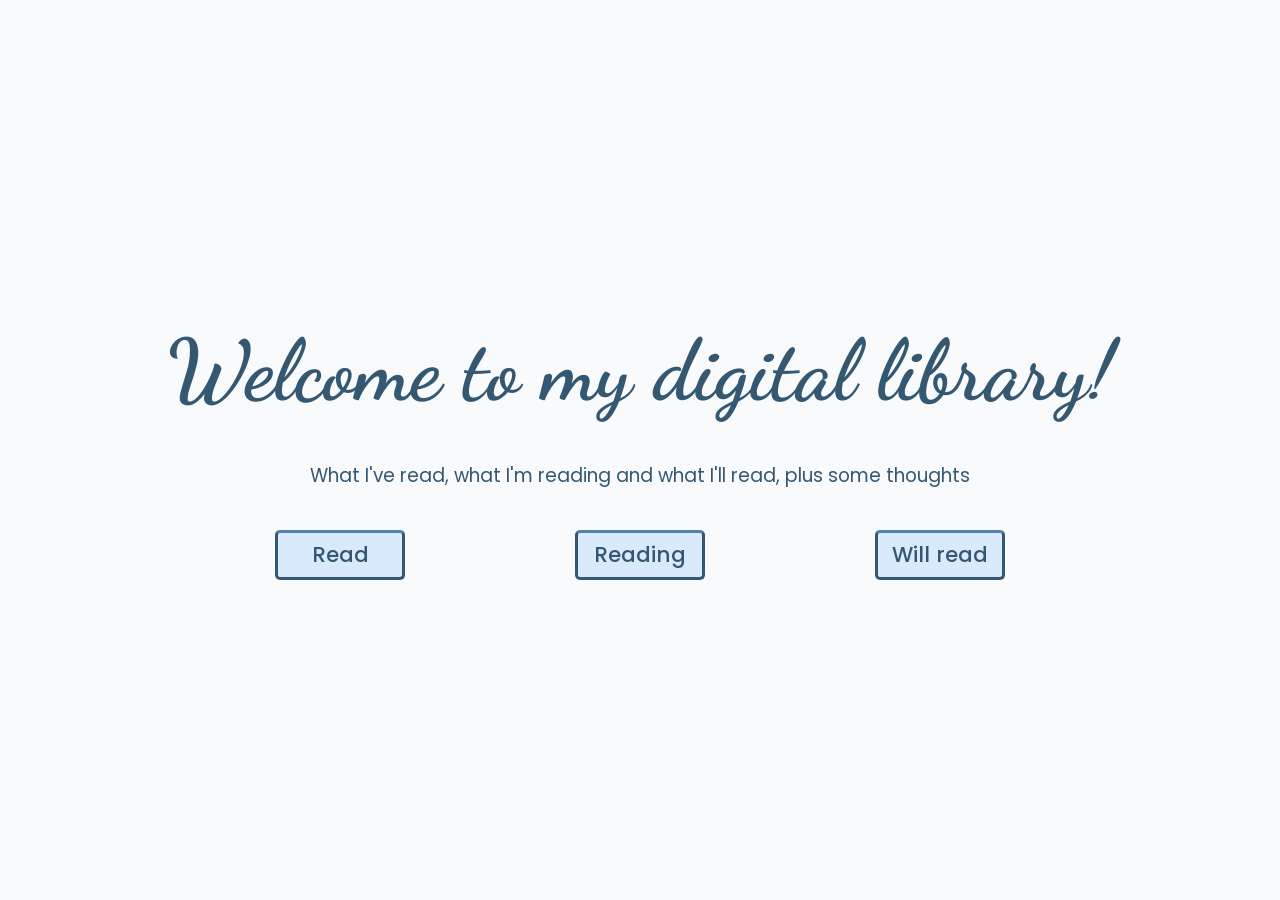
<file: index.html>
<!doctype html>
<html lang="en">
  <head>
    <meta charset="UTF-8" />
    <meta name="viewport" content="width=device-width, initial-scale=1.0" />
    <title>My Digital Library</title>
    <link rel="icon" href="./assets/icons/readingsIcon.png" />
    <link rel="stylesheet" href="./style.css" />
    <link rel="preconnect" href="https://fonts.googleapis.com" />
    <link rel="preconnect" href="https://fonts.gstatic.com" crossorigin />
    <link
      href="https://fonts.googleapis.com/css2?family=Dancing+Script:wght@400..700&family=Poppins:ital,wght@0,100;0,200;0,300;0,400;0,500;0,600;0,700;0,800;0,900;1,100;1,200;1,300;1,400;1,500;1,600;1,700;1,800;1,900&display=swap"
      rel="stylesheet"
    />
  </head>
  <body id="home-page">
    <main class="container content">
      <h1 class="item title">Welcome to my digital library!</h1>
      <p class="item intro">
        What I've read, what I'm reading and what I'll read, plus some thoughts
      </p>

      <div class="item container nav-bar">
        <a href="">
          <p class="item container nav-bar">Read</p>
        </a>
        <a href="">
          <p class="item container nav-bar">Reading</p>
        </a>
        <a href="">
          <p class="item container nav-bar">Will read</p>
        </a>
      </div>
    </main>
  </body>
</html>
</file>
<file: style.css>
/*~~~~~~~~~~~~~~~~~~~~~~~~~~~~~~~~~~~~~~~~~~~~~~~~~~~~~~~~~~~~~~~~~~~~~~~~~~~~~
                                GENERAL
~~~~~~~~~~~~~~~~~~~~~~~~~~~~~~~~~~~~~~~~~~~~~~~~~~~~~~~~~~~~~~~~~~~~~~~~~~~~~*/

* {
  box-sizing: border-box; /* Para evitar que el navegador genere una barra de navegación debido a la altura del contenido */

  background-color: #f8fafc;
  color: #355872;

  font-family: "Poppins", sans-serif;
}

.container {
  display: flex;
}

h1 {
  font-family: "Dancing Script", cursive;
  font-weight: 700;
  font-size: 64pt;
}

p.book-title {
  font-weight: bold;
}

p.book-author {
  font-style: italic;
  color: #5791bb;
}

a {
  text-decoration: none;
}

img {
  display: block;

  border-radius: 5px;

  box-shadow: 0px 0px 5px 0px black;
}

div.container.book img {
  transition:
    transform 0.3s ease,
    height 0.3s ease;
}

div.container.book:hover img {
  transform: rotate(-5deg);
  height: 260px;
}

/*~~~~~~~~~~~~~~~~~~~~~~~~~~~~~~~~~~~~~~~~~~~~~~~~~~~~~~~~~~~~~~~~~~~~~~~~~~~~~
                              HOME PAGE 
~~~~~~~~~~~~~~~~~~~~~~~~~~~~~~~~~~~~~~~~~~~~~~~~~~~~~~~~~~~~~~~~~~~~~~~~~~~~~*/

body#home-page {
  margin: 0; /* Para evitar que el navegador genere una barra de navegación debido a la altura del contenido */

  text-align: center;
}

#home-page h1.title {
  margin: 20px;
}

#home-page p {
  font-size: 14pt;
}

#home-page main.container.content {
  height: 100vh;

  flex-direction: column;
  justify-content: center;
  align-items: center;
}

#home-page div.container.nav-bar {
  width: 100vh;

  justify-content: space-around;
}

#home-page p.nav-bar {
  width: 130px;
  height: 50px;

  display: flex;
  align-items: center;
  justify-content: center;

  border-radius: 5px;
  border: 3px solid #355872;
  border-top: 3px solid #4f83a8;

  background-color: #d9eafd;

  font-weight: 500;
  font-size: 16pt;

  transition:
    transform 0.3s ease,
    background-color 0.3s ease,
    color 0.3s ease,
    border 0.3s ease,
    border-top 0.3s ease;
}

#home-page p.nav-bar:hover {
  transform: translate(0, -5px);

  background-color: #edf5ff;
  color: #416c8d;

  border: 3px solid #3d6482;
  border-top: 3px solid #5791bb;
}

/*~~~~~~~~~~~~~~~~~~~~~~~~~~~~~~~~~~~~~~~~~~~~~~~~~~~~~~~~~~~~~~~~~~~~~~~~~~~~~
                              READING PAGE 
~~~~~~~~~~~~~~~~~~~~~~~~~~~~~~~~~~~~~~~~~~~~~~~~~~~~~~~~~~~~~~~~~~~~~~~~~~~~~*/

body#reading-page {
  margin: 0 50px;
}

#reading-page h1.title {
  margin-bottom: 150px;
}

#reading-page main.container.content {
  flex-direction: column;
}

#reading-page div.container.bookshelf {
  flex-wrap: wrap;
  justify-content: space-around;

  gap: 30px;
}

#reading-page .bookshelf * {
  border-radius: 5px;

  background-color: #d9eafd;
}

#reading-page div.container.book {
  width: 400px;
  height: 300px;
  padding: 30px;

  gap: 20px;
  align-items: center;
}

#reading-page div.container.book-data {
  height: 300px;
  padding: 25px 0;

  flex-direction: column;
  justify-content: flex-end;
  gap: 5px;
}

#reading-page div.book-data p {
  margin: 0;
  padding: 0 5px;
}

#reading-page p.book-status {
  width: fit-content;
  height: 30px;

  display: flex;
  align-items: center;

  border: 3px solid #cab684;
  border-top: 3px solid #e1cb93;

  background-color: #fae2a4;
  color: #78350f;
}
</file>
